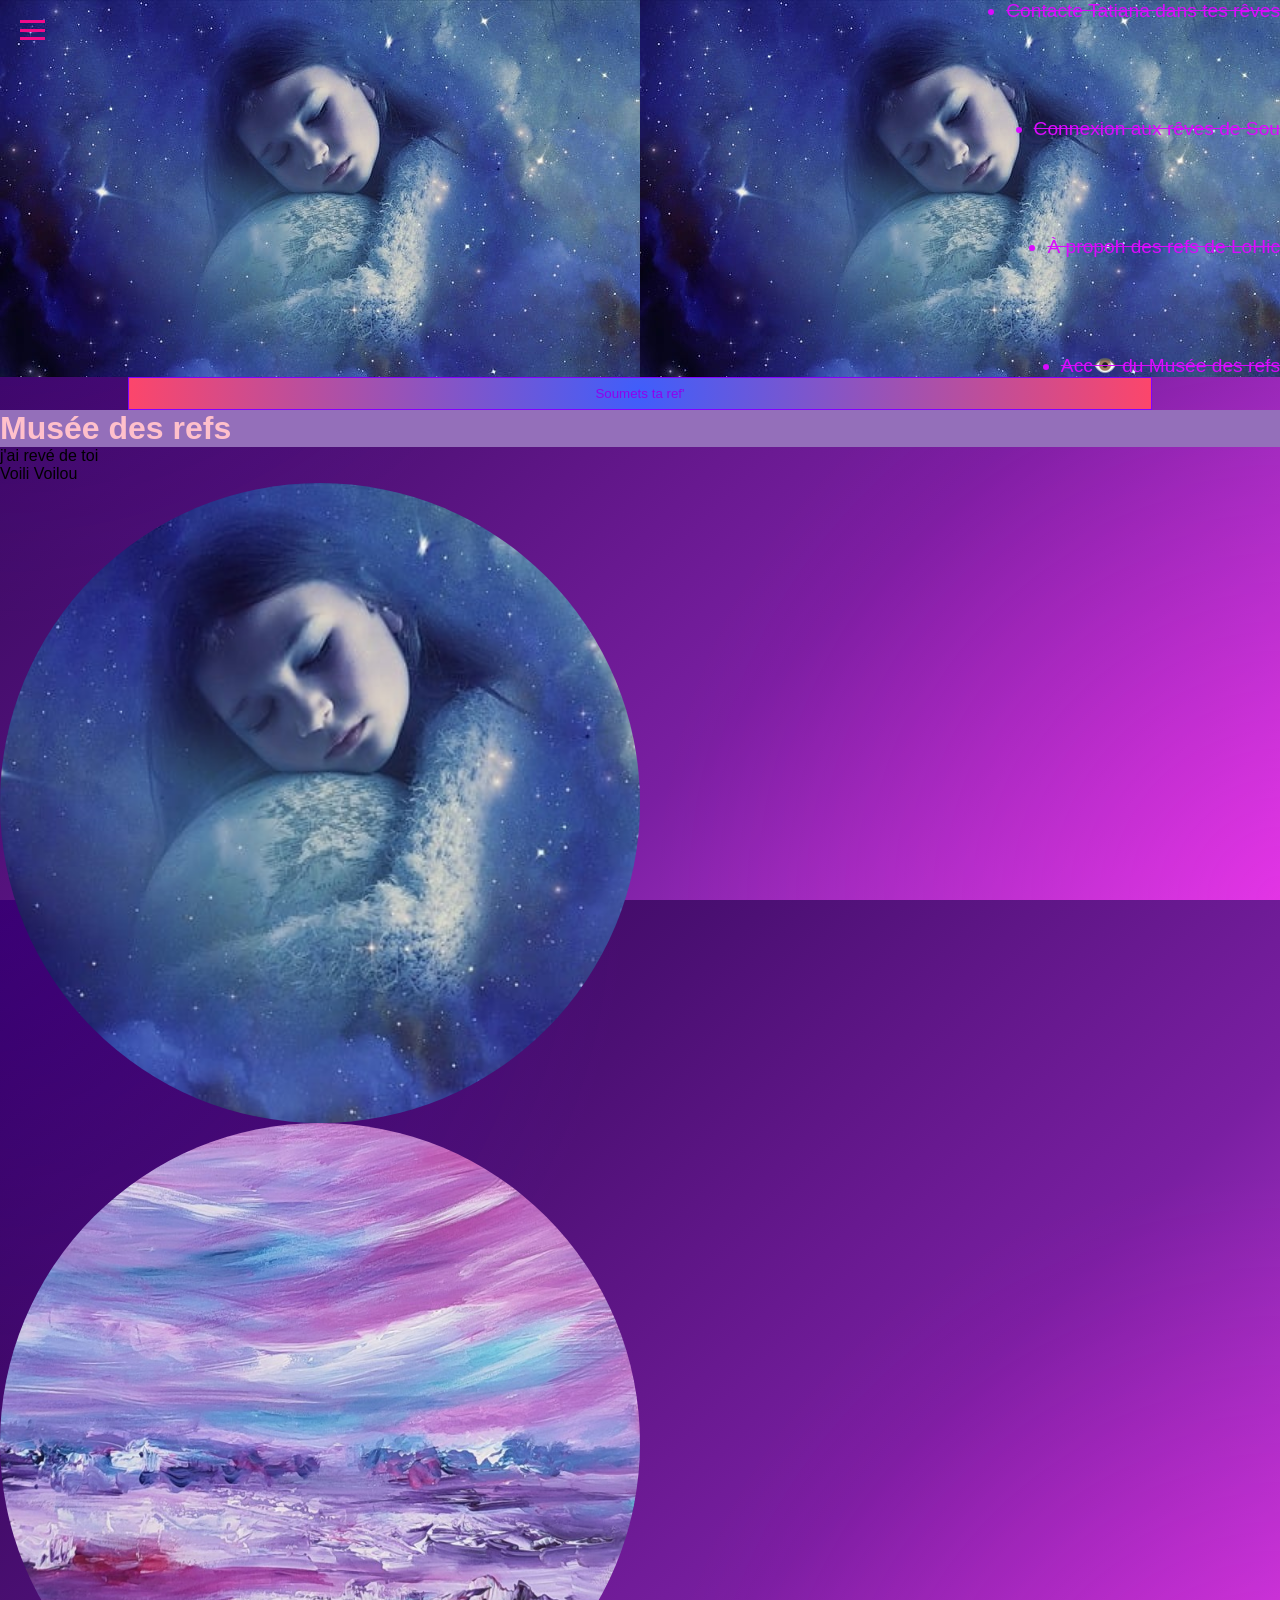
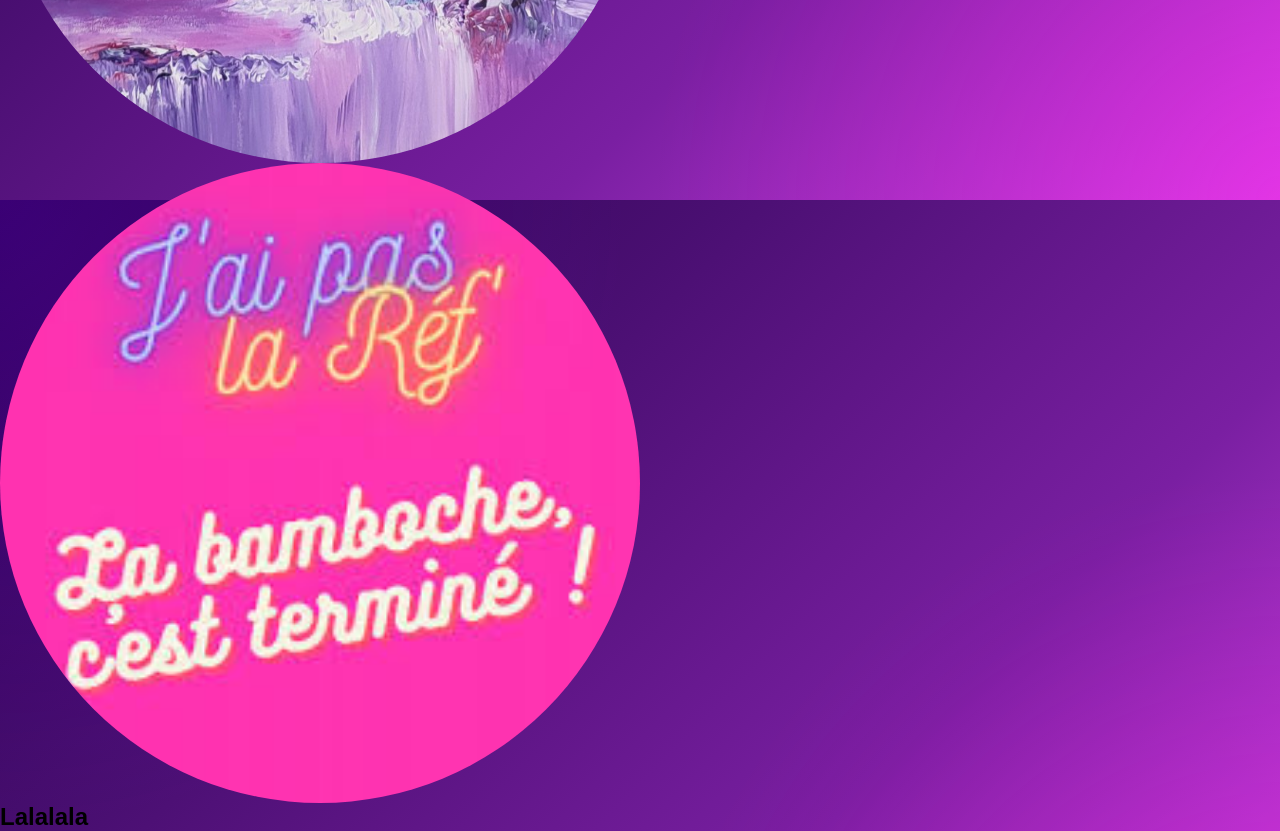
<file: index.html>
<!DOCTYPE html>
<html lang="en">
<head>
  <meta charset="UTF-8">
  <meta name="viewport" content="width=device-width, initial-scale=1.0">
  <link rel="stylesheet" href="global.css">
  <title>Musée des refs</title>
</head>
<body class="body">
  
  <nav class="nav-feat">
    <ul>
      <a href="index.html">
        <li>Acc👁️ du Musée des refs</li>
      </a>
      <a href="about.html">
        <li>À propoh des refs de LoHic</li>
      </a>
      <a href="login.html">
        <li>Connexion aux rêves de Sou</li>
      </a>
      <a href="contact.html">
        <li>Contacte Tatiana dans tes rêves</li>
      </a>
    </ul>

    <div class="burger-menu">
      <div></div>
      <div></div>
      <div></div>
    </div>
    <button type="submit"> Soumets ta ref'</button>
  </nav>

  <h1> Musée des refs </h1>
  
  <div> j'ai revé de toi</div>
  
  <span> Voili Voilou </span>
  
  <img src="./imachref/rever.jpg" alt="coucouimagepaslibrededroit">
  
  <img src="./imachref/tableau-abstrait-rose-mauve.jpg" alt="uiuuoi">
  
  <img src="./imachref/Sans titre.jpg" alt="gloup">
  
  
  <h2>Lalalala</h2>
  
</body>
</html>
</file>
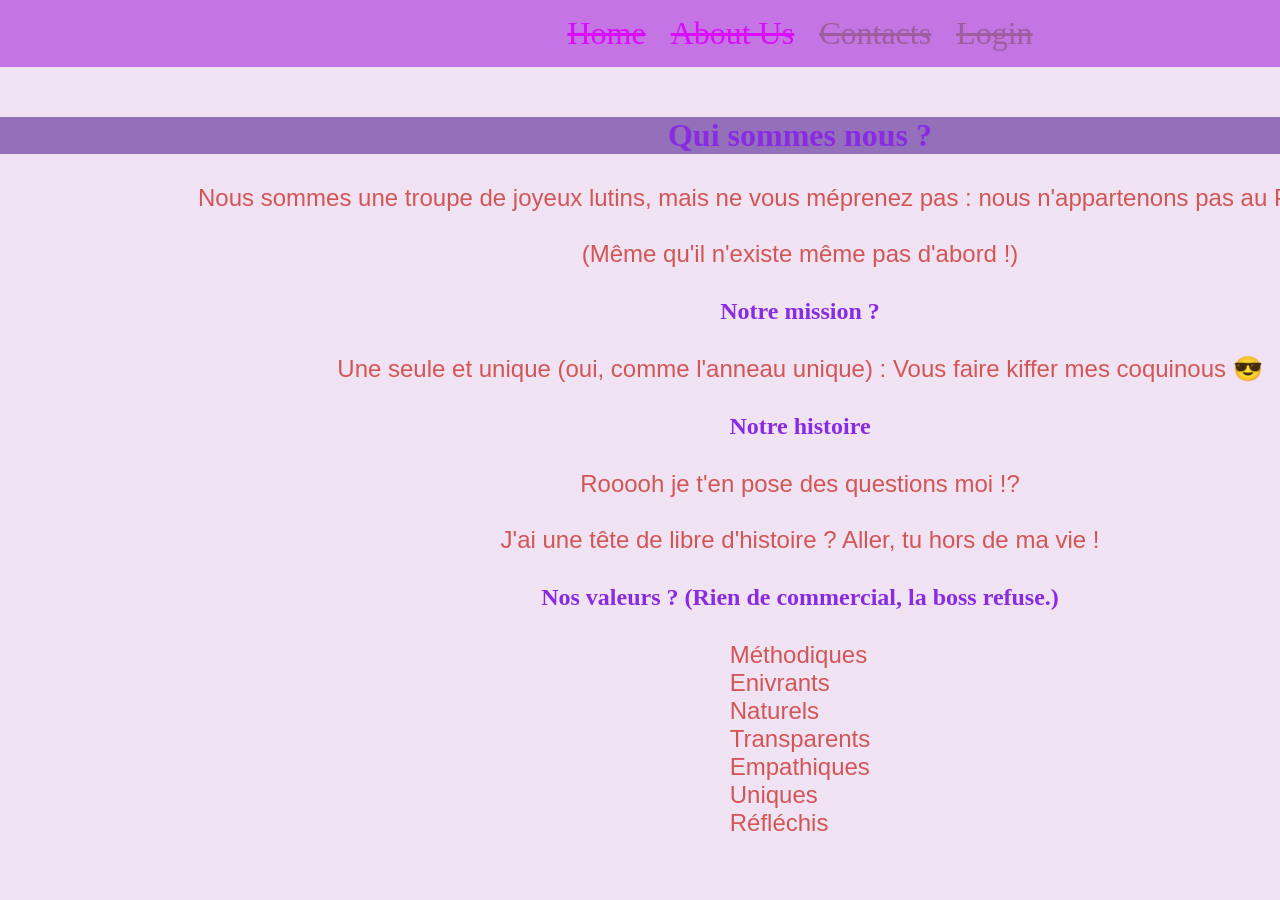
<file: about.html>
<!DOCTYPE html>
<html lang="en">
<head>
    <meta charset="UTF-8">
    <meta name="viewport" content="width=device-width, initial-scale=1.0">
    <title>Document</title>
    <link rel="stylesheet" href="global.css">
</head>
<header class="headerAboutUs">
    <nav class="navAboutUs">
        <a href="index.html">Home</a>
        <a href="about.html">About Us</a>
        <a href="">Contacts</a>
        <a href=""> Login </a>
    </nav>
</header>
<body class="bodyAboutUs">
    <h1 class="titre"> Qui sommes nous ?</h1>
    <p class="texte">
        Nous sommes une troupe de joyeux lutins, mais ne vous méprenez pas : nous n'appartenons pas au Père-Noël !!
        <br><br>
    (Même qu'il n'existe même pas d'abord !)
    </p>
    
    <h2 class="titres"> Notre mission ?</h2>
    <p class="texte">
        Une seule et unique (oui, comme l'anneau unique) :
        Vous faire kiffer mes coquinous 😎
    </p>

    </p>
    <h2 class="titres"> Notre histoire </h2>
    <p class="texte">
        Rooooh je t'en pose des questions moi !?
        <br><br>
        J'ai une tête de libre d'histoire ? Aller, tu hors de ma vie !
    </p>
    <h2 class="titres"> Nos valeurs ? (Rien de commercial, la boss refuse.)</h2>
    <p class="qualités">
        Méthodiques
        <br>
        Enivrants
        <br>
        Naturels
        <br>
        Transparents
        <br>
        Empathiques
        <br>
        Uniques
        <br>
        Réfléchis
    </p>
</body>
</html>
</file>
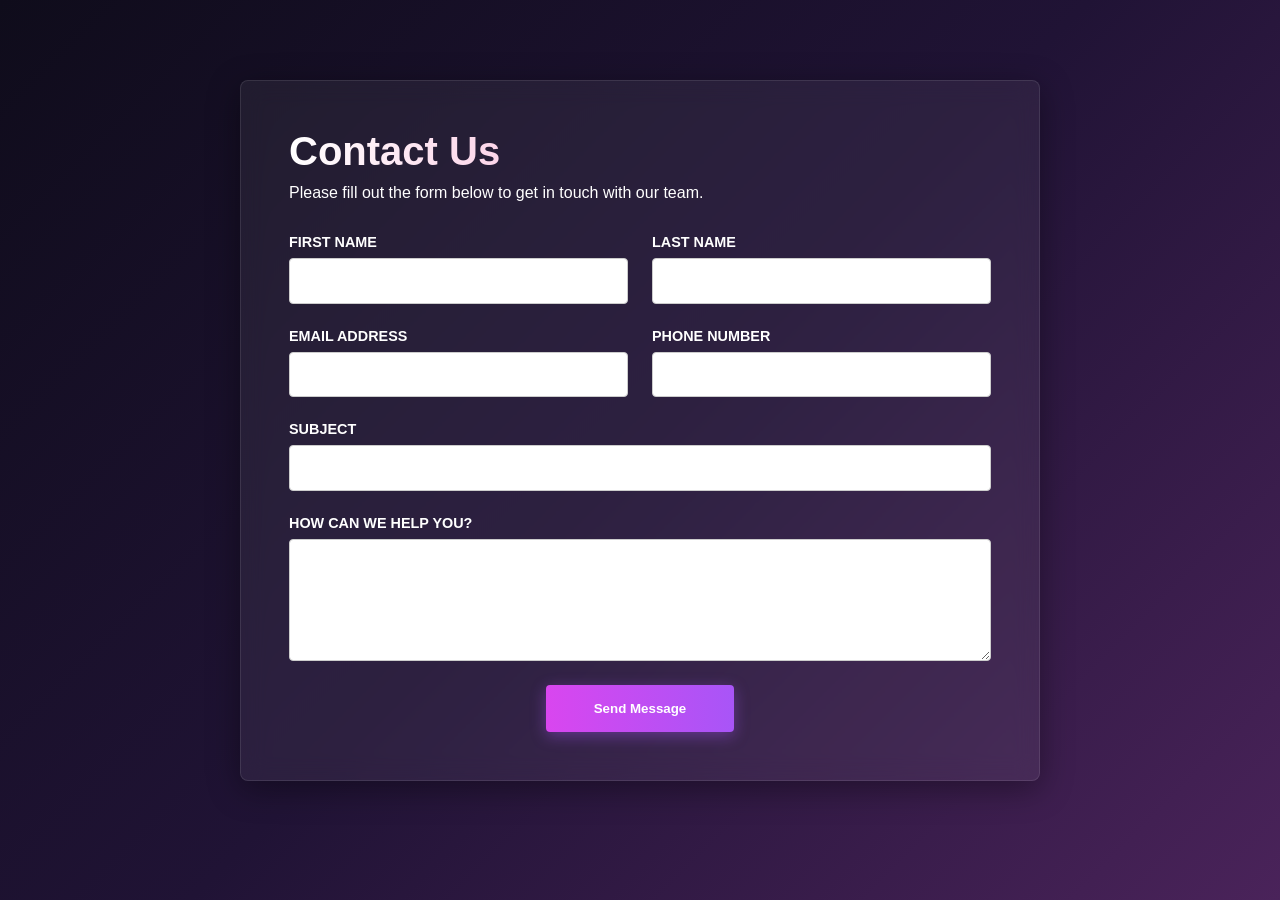
<file: contact.html>
<!DOCTYPE html>
<html lang="en">
<head>
    <meta charset="UTF-8">
    <meta name="viewport" content="width=device-width, initial-scale=1.0">
    <link rel="stylesheet" href="global.css">
    <title>Document</title>
</head>
<body>
    <main class="contact-page">
        <div class="wrapper">
            <div class="form-container">
                <h2>Contact Us</h2>
                <p>Please fill out the form below to get in touch with our team.</p>
                
                <form action="#" method="POST" class="contact-form">
                    <div class="form-group-row">
                        <div class="form-group">
                            <label for="first-name">First Name</label>
                            <input type="text" id="first-name" name="first-name" required>
                        </div>
                        <div class="form-group">
                            <label for="last-name">Last Name</label>
                            <input type="text" id="last-name" name="last-name" required>
                        </div>
                    </div>
                    
                    <div class="form-group-row">
                        <div class="form-group">
                            <label for="email">Email Address</label>
                            <input type="email" id="email" name="email" required>
                        </div>
                        <div class="form-group">
                            <label for="phone">Phone Number</label>
                            <input type="tel" id="phone" name="phone">
                        </div>
                    </div>
                    
                    <div class="form-group">
                        <label for="subject">Subject</label>
                        <input type="text" id="subject" name="subject">
                    </div>
                    
                    <div class="form-group">
                        <label for="message">How can we help you?</label>
                        <textarea id="message" name="message" rows="5" required></textarea>
                    </div>
                    
                    <button type="submit" class="btn btn-primary btn-submit" onclick="window.location.href='index.html';">
                        Send Message
                    </button>
                </form>
            </div>
        </div>
    </main>

</body>
</html>
</file>
<file: global.css>
* {
    margin: 0;
    padding: 0;
    box-sizing: border-box;
}

.bodyAboutUs{
    text-align: center;
    background-image:
        linear-gradient(rgba(255,255,255,0.5), rgba(255,255,255,0.5)),
        url("https://c4.wallpaperflare.com/wallpaper/527/56/958/my-little-pony-the-movie-4k-desktop-background-wallpaper-preview.jpg");
        background-size: cover;
        background-position: center;
        aspect-ratio: 16/9 ;
        background-repeat: no-repeat; }


.navAboutUs{
    background-color: rgba(179, 69, 223, 0.699);
    font-family: Cambria, Cochin, Georgia, Times, 'Times New Roman', serif;
    font-size: xx-large;
    display: flex;
    justify-content: center;
    gap: 25px;
    padding: 15px 30px 15px 30px;
    margin-bottom: 50px;
}

a{
    text-decoration: none;
    color: rgb(175, 15, 114);
}

.titre,.titres  {
    color: rgb(137, 43, 226);
    font-family: Cambria, Cochin, Georgia, Times, 'Times New Roman', serif;
    font-weight: bolder;
    margin-bottom: 30px;
}

.texte {
    gap: 15px;
    color: rgb(211, 86, 86);
    font-family: Verdana, Geneva, Tahoma, sans-serif;
    font-weight: 300;
    font-size: x-large;
    margin-bottom: 30px;
}

.qualités {
    text-align: left;
    width: fit-content;
    margin: 0 auto;
    gap: 15px;
    color: rgb(211, 86, 86);
    font-family: Verdana, Geneva, Tahoma, sans-serif;
    font-weight: 300;
    font-size: x-large;
    margin-bottom: 30px;
}


/* ----------------------- */
/* CSS FEATURE-CONTACT */
/* ----------------------- */

/* Hard Base Reset */
*, *::before, *::after{
    box-sizing: border-box;
}

body{
    margin: 0;
    padding: 0;
    height: 100vh;
    display: flex;
    flex-direction: column;
    font-family: 'Poppins', sans-serif;
}

main{
    display: grid;
    grid-template-rows: auto 1fr auto;    
    /* height: 100%; */
    flex-grow: 1;
}

img, picture, video, canvas, svg{
    display: block;
    max-width: 100%;
}

body {
    margin: 0;
    background:
        radial-gradient(circle at top left,
            rgba(120, 0, 255, 0.25),
            transparent 40%),

        radial-gradient(circle at bottom right,
            rgba(255, 0, 200, 0.25),
            transparent 40%),

        linear-gradient(135deg,
            #250047,
            #4a0f72,
            #7a1fa2,
            #d946ef);
}



.body_login {
    display: flex;
    flex-direction: column;
    justify-content: center;
    align-items: center;
    height: 100vh;
}

.big_div {
    border-radius: 50px;
    width: 70%;
    height: 70vh;
    margin: 0 auto;
    display: flex;
    justify-content: center;

}

.div_img {
    width: 50%;
    background-image: url("img/Capture-ecran-2026-06-22-140223.png");
    background-size: cover;
    background-position: center;
}

/* background-color: red; */

.login_info {
    background-color: white;

    gap: 2rem;
    border: solid 1px green;
    display: flex;
    flex-direction: column;
    justify-content: center;
    padding: 30px;
    width: 35%;

}

.inputs {
    display: flex;
    flex-direction: column;
    gap: 1rem;
    width: 80%;
    /* background-color: red; */
    margin: 0 auto;

    border-radius: 20px;
}

.CA {
    margin: 0 auto;
}

.forgot {
    /* background-color: red; */
    width: 80%;
    justify-content: space-between;
    display: flex;
    gap: 3rem;
    margin: 0 auto;
}

.btn_login {
    display: flex;
    width: 80%;
}

button {
    background-color: #8d2cc0;
    width: 80%;
    margin: 0 auto;
    text-decoration: none;

    a {
        color: pink;
    }
}


.titre_login {
    margin: 0 auto;
}
body{
  background-color: rgba(142, 41, 162, 0.262);
}

nav-feat{
  display: flex;
  flex-direction: column;
  gap: 3px;
  padding: 4px;
  align-items: end;
  justify-content: space-around;
  color :rgb(115, 77, 204);
  font-family: Cambria, Cochin, Georgia, Times, 'Times New Roman', serif;
  font-size: 6em;
  font-weight:bolder;
  background-image: url(./imachref/rever.jpg);
}

ul{
  display: flex;
  flex-direction: column-reverse;
  justify-content: end;
  align-items: end;
  gap: 5em;
  background-image: url("./imachref/rever.jpg");
  font-size: larger;
}

a{
  /* HOLA */
  text-decoration:line-through;
  color: rgb(218, 11, 254);
  font-weight: 10px;
}

a:visited{
  color: rgb(156, 94, 156);
}

h1{
  color: pink;
  background-color: rgb(148, 111, 186);
}

div:hover{
  background-color: rgba(255, 4, 196, 0.717);
  color:blueviolet;
  transform: scale(1.2);
  transition: all 0.3s ease-in-out;
}

img{
  width: 50%;
  aspect-ratio: 2/2;
  object-fit: cover;
  position: relative;
  border-radius: 50%;
  border-color: white;
}

img::before{
  content: "";
  position: absolute;
  height: 100%;
  width: 100%;
  background-color: rgb(77, 25, 123);
  top: 0;
  left: 0;
}


.burger-menu {
  position: absolute;
  left: 20px;
  top: 20px;
  width: 25px;
  height: 20px;
  display: flex;
  flex-direction: column;
  justify-content: space-between;
  gap: 5px;
  cursor: pointer;
}

.burger-menu div {
  display: flex;
  width: 100%;
  height: 3px;
  background-color: rgb(242, 10, 137);
}

button{
  display: flex;
  flex-wrap: nowrap;
  align-items: center;
  justify-content: center;
  border: 1px solid rgb(132, 1, 255);
  padding: 0.5rem 1.5rem;
  color: rgb(143, 3, 236);
  background: #3F5EFB;
  background: radial-gradient(circle, rgba(63, 94, 251, 1) 0%, rgba(108, 88, 217, 1) 24%, rgba(252, 70, 107, 1) 100%);
}



/* --- Styles du Formulaire --- */
.contact-page {
    padding: 80px 0;
    background: linear-gradient(135deg, #0f0c1b 0%, #201335 50%, #4a235a 100%);
    background-attachment: fixed;
}

.form-container {
    padding: 2rem;
    color: #ffffff;
    border: 1px solid rgba(255, 255, 255, 0.1);
    border-radius: 8px;
    box-shadow: 0 8px 32px  0 rgba(0,0,0,0.37);
    
    background: rgba(255, 255,255, 0.06);
    backdrop-filter: blur(12px);

}

.form-container h2 {
    color: #282828;
    font-size: 2.5rem;
    margin-bottom: 0.5rem;
    background: linear-gradient(to right, #ffffff, #f472b6);
    -webkit-background-clip: text;
    -webkit-text-fill-color: transparent;
    margin-bottom: 10px;
}

.form-container p {
    margin-bottom: 2rem;
    color: #ffffff;
}

/* Groupes de champs */
.form-group {
    margin-bottom: 1.5rem;
    display: flex;
    flex-direction: column;
}

.form-group label {
    font-weight: bold;
    font-size: 0.9rem;
    margin-bottom: 0.5rem;
    text-transform: uppercase;
    color: #ffffff;
}

.form-group input, 
.form-group textarea {
    padding: 0.8rem;
    border: 1px solid #ccc;
    border-radius: 4px;
    font-size: 1rem;
    width: 100%;
    max-width: 100%;
    transition: border-color 0.3s;
}

.form-group textarea {
    resize: vertical; /* Empêche d'élargir le formulaire horizontalement */
    min-height: 120px;
}
.form-group input:focus, 
.form-group textarea:focus {
    outline: none;
    border-color: #a855f7;
    box-shadow: 0 0 0 10px rgba(217, 70, 239, 0.5);
}


.btn-submit {
    width: 100%; /* Largeur totale sur mobile */
    justify-content: center;
    border: none;
    border-radius: 4px;
    background: linear-gradient(90deg, #d946ef 0%, #a855f7 100%);
    color: #fff;
    box-shadow: 0 4px 15px rgba(168, 85, 247, 0.4);
    font-weight: 600;
    padding: 1rem;
    transition: transform .2s, box-shadow .2s;
    /* cursor: pointer; */
    cursor: url(https://img.icons8.com/pulsar-gradient/48/cloud-favorites.png), auto;
    
}

.btn-submit:hover{
    transform: translateY(-2px);
    box-shadow: 0 6px 20 px rgba(217, 70, 239, 0.6);
}


/* --- Responsive Desktop (min-width: 768px) --- */
@media screen and (min-width: 768px) {
    .form-container {
        padding: 3rem;
    }
    
    .form-container {
        max-width: 800px;
        margin: 0 auto;
        padding: 3rem;
    }

    /* Aligne les champs Prénom/Nom et Email/Tel sur une ligne */
    .form-group-row {
        display: grid;
        grid-template-columns: 1fr 1fr;
        gap: 1.5rem;
    }

    .btn-submit {
        width: auto;
        padding-inline: 3rem;
    }
}
/* ----------------------- */
/* END CSS FEATURE-CONTACT */
/* ----------------------- */
</file>
